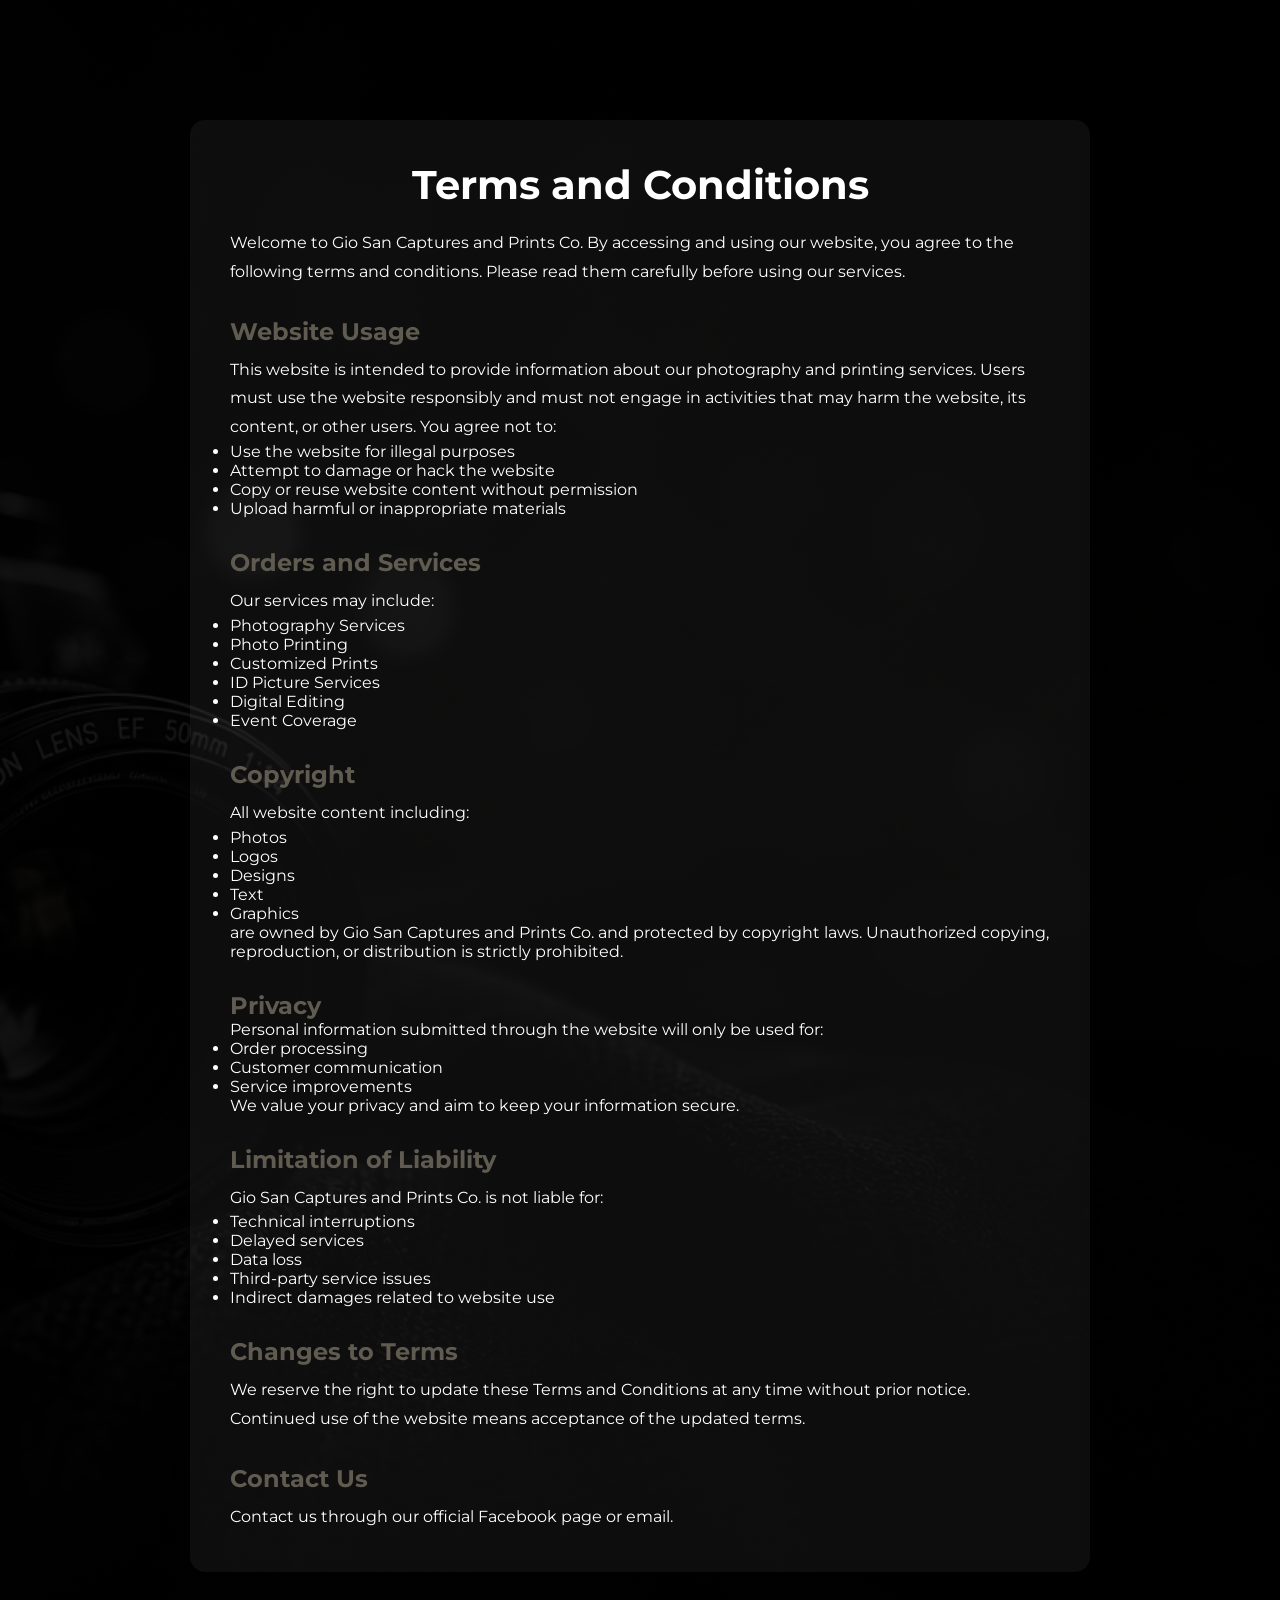
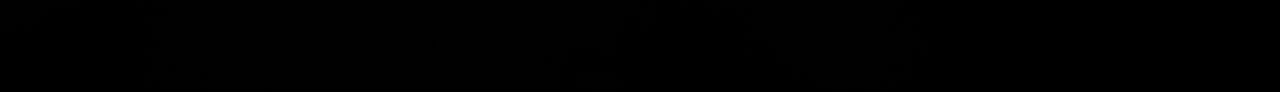
<file: termsandconditions.html>
<!DOCTYPE html>
<html lang="en">
<head>
  <meta charset="UTF-8">
  <meta name="viewport" content="width=device-width, initial-scale=1.0">
  
  <link rel="stylesheet" href="styles.css">
  <title>Terms and Conditions</title>
<link rel="icon" type="image/x-icon" href="images/icon.ico">
 
  
</head>

<body>

  <section class="terms">
    <div class="terms-container">

      <h1>Terms and Conditions</h1>

      <p>
        Welcome to Gio San Captures and Prints Co.
        By accessing and using our website, you agree to the following terms and conditions. Please read them carefully before using our services.
      </p>

      <h2>Website Usage</h2>
      <p>
        This website is intended to provide information about our photography and printing services. Users must use the website responsibly and must not engage in activities that may harm the website, its content, or other users.

         You agree not to:

        <ul>
          <li>Use the website for illegal purposes</li>
          <li>Attempt to damage or hack the website</li>
          <li>Copy or reuse website content without permission</li>
          <li>Upload harmful or inappropriate materials</li>
        </ul>
      </p>

      <h2>Orders and Services</h2>
      <p>
        Our services may include:
        <ul>
          <li>Photography Services</li>
          <li>Photo Printing</li>
          <li>Customized Prints</li>
          <li>ID Picture Services</li>
          <li>Digital Editing</li>
          <li>Event Coverage</li>
        </ul>
      </p>

      <h2>Copyright</h2>
      <p>
        All website content including:

<ul>
          <li>Photos</li>
          <li>Logos</li>
          <li>Designs</li>
          <li>Text</li>
          <li>Graphics</li>
        </ul>

are owned by Gio San Captures and Prints Co. and protected by copyright laws.

Unauthorized copying, reproduction, or distribution is strictly prohibited.
      </p>

      <h2>Privacy</h2>

Personal information submitted through the website will only be used for:

<ul>
  <li>Order processing</li>
  <li>Customer communication</li>
  <li>Service improvements</li>
</ul>

We value your privacy and aim to keep your information secure.

      <h2>Limitation of Liability</h2>
      <p>
        Gio San Captures and Prints Co. is not liable for:
<ul>
  <li>Technical interruptions</li>
  <li>Delayed services</li>
  <li>Data loss</li>
  <li>Third-party service issues</li>
  <li>Indirect damages related to website use</li>
</ul>
      </p>

      <h2>Changes to Terms</h2>
      <p>
        We reserve the right to update these Terms and Conditions at any time without prior notice. Continued use of the website means acceptance of the updated terms.
      </p>

      <h2>Contact Us</h2>
      <p>
        Contact us through our official Facebook page or email.
      </p>

    </div>
  </section>

</body>
</html>
</body>
</html>
</file>
<file: styles.css>
@import url("https://fonts.googleapis.com/css2?family=Merriweather:ital,wght@0,300;0,400;0,700;0,900;1,300;1,400;1,700;1,900&family=Montserrat:ital,wght@0,100..900;1,100..900&display=swap");

/* ══════════════════════════════════
   3. CONSISTENT BRANDING — CSS Variables
   ══════════════════════════════════ */
:root {
  --text-dark: #171717;
  --text-light: #525252;
  --extra-light: #a3a3a3;
  --white: #ffffff;
  --accent: #ffffff;         /* white accent for branding */
  --accent-dark: #171717;    /* black accent */
  --max-width: 1200px;
  --header-font: "Merriweather", serif;
  --body-font: "Montserrat", sans-serif;
  --transition: 0.3s ease;
  --radius: 8px;
}

* {
  padding: 0;
  margin: 0;
  box-sizing: border-box;
}

/* ══════════════════════════════════
   4. IMPROVED TYPOGRAPHY
   ══════════════════════════════════ */
.section__container {
  max-width: var(--max-width);
  margin: auto;
  padding: 5rem 1rem;
}

.section__header {
  margin-bottom: 1rem;
  font-size: 2rem;
  font-weight: 400;
  font-family: var(--header-font);
  color: var(--text-dark);
  text-align: center;
  letter-spacing: 0.05em;
  line-height: 1.3;
}

.section__description {
  color: var(--text-light);
  line-height: 1.9rem;
  text-align: center;
  font-size: 0.97rem;
  letter-spacing: 0.02em;
}

.btn {
  padding: 0.75rem 1.5rem;
  outline: none;
  border: none;
  font-size: 1rem;
  font-weight: 600;
  letter-spacing: 0.05em;
  color: var(--white);
  background-color: var(--text-dark);
  border-radius: var(--radius);
  transition: background-color var(--transition), transform var(--transition), box-shadow var(--transition);
  cursor: pointer;
}

.btn:hover {
  background-color: var(--text-light);
  transform: translateY(-2px);
  box-shadow: 0 6px 20px rgba(0,0,0,0.25);
}

img {
  display: flex;
  width: 100%;
}

a {
  text-decoration: none;
  transition: var(--transition);
}

html, body {
  scroll-behavior: smooth;
}

body {
  font-family: var(--body-font);
}

/* ══════════════════════════════════
   1. IMPROVED HERO SECTION
   ══════════════════════════════════ */
.header {
  position: relative;
  min-height: 600px;
  display: flex;
  align-items: center;
  justify-content: center;
  background-image: radial-gradient(rgba(255,255,255,0), rgba(0,0,0,0.85)),
    url("images/dslr1.jpg");
  background-position: center center;
  background-size: cover;
  background-repeat: no-repeat;
}

.hero__content {
  position: absolute;
  top: 50%;
  left: 50%;
  transform: translate(-50%, -50%);
  text-align: center;
  z-index: 2;
  width: 90%;
  max-width: 720px;
  animation: fadeUp 1s ease forwards;
}

.hero__subtitle {
  font-size: 0.78rem;
  letter-spacing: 0.35em;
  text-transform: uppercase;
  color: var(--extra-light);
  margin-bottom: 1rem;
}

.hero__title {
  font-family: var(--header-font);
  font-size: clamp(2rem, 5vw, 3.8rem);
  font-weight: 700;
  color: var(--white);
  line-height: 1.2;
  margin-bottom: 1.25rem;
  text-shadow: 0 2px 20px rgba(0,0,0,0.5);
}

.hero__description {
  font-size: 0.95rem;
  color: var(--extra-light);
  margin-bottom: 2rem;
  letter-spacing: 0.04em;
  line-height: 1.8;
}

.hero__btn {
  display: inline-flex;
  align-items: center;
  gap: 0.5rem;
  padding: 0.9rem 2.2rem;
  background-color: var(--white);
  color: var(--text-dark);
  font-size: 0.82rem;
  font-weight: 700;
  letter-spacing: 0.15em;
  text-transform: uppercase;
  border-radius: var(--radius);
  transition: background-color var(--transition), color var(--transition),
              transform var(--transition), box-shadow var(--transition);
}

.hero__btn:hover {
  background-color: var(--text-dark);
  color: var(--white);
  transform: translateY(-3px);
  box-shadow: 0 10px 30px rgba(0,0,0,0.4);
}

.hero__btn i {
  transition: transform var(--transition);
}

.hero__btn:hover i {
  transform: translateX(5px);
}

@keyframes fadeUp {
  from { opacity: 0; transform: translate(-50%, -42%); }
  to   { opacity: 1; transform: translate(-50%, -50%); }
}

/* ══════════════════════════════════
   NAV — sticky, full-width, scroll effect
   ══════════════════════════════════ */
nav {
  position: fixed;
  top: 0;
  left: 0;
  width: 100%;
  z-index: 999;
  background-color: transparent;
  transition: background-color 0.4s ease, box-shadow 0.4s ease;
}

nav.scrolled {
  background-color: var(--text-dark);
  box-shadow: 0 4px 20px rgba(0,0,0,0.4);
}

/* Mobile top bar */
.nav__header {
  padding: 1rem 1.5rem;
  display: flex;
  align-items: center;
  justify-content: space-between;
  gap: 1rem;
  background-color: var(--text-dark);
}

.nav__logo img {
  max-width: 100px;
}

.nav__menu__btn {
  font-size: 1.5rem;
  color: var(--white);
  cursor: pointer;
}

/* Mobile dropdown */
.nav__links {
  list-style: none;
  position: absolute;
  width: 100%;
  padding: 2rem;
  display: flex;
  align-items: center;
  flex-direction: column;
  gap: 2rem;
  background-color: var(--text-dark);
  transform: translateY(-100%);
  transition: transform 0.5s ease;
  z-index: -1;
}

.nav__links.open {
  transform: translateY(0);
}

.nav__links .nav__logo {
  display: none;
}

/* 5. Nav hover — underline animation */
.nav__links a {
  position: relative;
  padding-bottom: 4px;
  font-size: 13px;
  font-weight: 500;
  letter-spacing: 0.08em;
  color: var(--white);
}

.nav__links a::after {
  content: '';
  position: absolute;
  bottom: 0;
  left: 0;
  width: 0;
  height: 2px;
  background-color: var(--white);
  transition: width 0.3s ease;
}

.nav__links a:hover::after {
  width: 100%;
}

/* ══════════════════════════════════
   ABOUT
   ══════════════════════════════════ */
.about__container .section__description {
  max-width: 900px;
  margin-inline: auto;
  margin-bottom: 2rem;
}

.about__container img {
  max-width: 170px;
  margin-inline: auto;
}

/* ══════════════════════════════════
   2. PORTFOLIO — Zoom + Overlay on hover
   ══════════════════════════════════ */
.portfolio__grid {
  margin-top: 2rem;
  display: grid;
  gap: 1rem;
}

.portfolio__card {
  position: relative;
  isolation: isolate;
  overflow: hidden;
  border-radius: var(--radius);
}

.portfolio__card img {
  transition: transform 0.5s ease;
  display: block;
  width: 100%;
}

.portfolio__card:hover img {
  transform: scale(1.08);
}

/* remove the ::after text labels — overlay handles it now */
.portfolio__card::after {
  display: none;
}

.portfolio__content {
  position: absolute;
  top: 0;
  left: 0;
  height: 100%;
  width: 100%;
  display: flex;
  align-items: center;
  justify-content: center;
  background-color: rgba(0,0,0,0.55);
  opacity: 0;
  transition: opacity 0.4s ease;
  z-index: 1;
}

.portfolio__card:hover .portfolio__content {
  opacity: 1;
}

.portfolio__overlay {
  display: flex;
  flex-direction: column;
  align-items: center;
  gap: 0.75rem;
  color: var(--white);
  transform: translateY(10px);
  transition: transform 0.4s ease;
}

.portfolio__card:hover .portfolio__overlay {
  transform: translateY(0);
}

.portfolio__overlay i {
  font-size: 2.5rem;
}

.portfolio__overlay span {
  font-family: var(--header-font);
  font-size: 1.5rem;
  font-weight: 400;
  letter-spacing: 0.05em;
}

/* ══════════════════════════════════
   6. BETTER SERVICE LAYOUT — Cards with icons
   ══════════════════════════════════ */
.service {
  background-image: linear-gradient(rgba(0,0,0,0.9), rgba(0,0,0,0.9)),
    url("images/dslr1.jpg");
  background-position: center center;
  background-size: cover;
  background-repeat: no-repeat;
}

.service__container .section__header {
  color: var(--white);
}

.service__container .section__description {
  max-width: 600px;
  margin-inline: auto;
  color: var(--extra-light);
}

.service__grid {
  margin-top: 4rem;
  display: grid;
  gap: 2rem;
}

/* 5. Service card hover animation */
.service__card {
  text-align: center;
  padding: 2.5rem 1.5rem;
  border: 1px solid rgba(255,255,255,0.1);
  border-radius: var(--radius);
  transition: background-color 0.3s, transform 0.3s, border-color 0.3s;
}

.service__card:hover {
  background-color: rgba(255,255,255,0.06);
  border-color: rgba(255,255,255,0.25);
  transform: translateY(-6px);
}

/* Icon on top of each card */
.service__icon {
  width: 70px;
  height: 70px;
  margin: 0 auto 1.5rem;
  border-radius: 50%;
  border: 2px solid rgba(255,255,255,0.3);
  display: flex;
  align-items: center;
  justify-content: center;
  transition: border-color 0.3s, background-color 0.3s;
}

.service__card:hover .service__icon {
  border-color: var(--white);
  background-color: rgba(255,255,255,0.1);
}

.service__icon i {
  font-size: 2rem;
  color: var(--white);
}

.service__card h4 {
  position: relative;
  isolation: isolate;
  margin-bottom: 1.25rem;
  padding-bottom: 1rem;
  font-size: 1.4rem;
  font-weight: 400;
  font-family: var(--header-font);
  color: var(--white);
  letter-spacing: 0.03em;
}

.service__card h4::after {
  position: absolute;
  content: "~";
  bottom: 0;
  left: 50%;
  transform: translateX(-50%);
  font-size: 1.5rem;
  line-height: 0;
  color: var(--extra-light);
}

/* Clean list instead of dashes */
.service__list {
  list-style: none;
  display: flex;
  flex-direction: column;
  gap: 0.5rem;
}

.service__list li {
  color: var(--extra-light);
  font-size: 0.9rem;
  line-height: 1.75rem;
  letter-spacing: 0.02em;
  transition: color 0.3s;
}

.service__card:hover .service__list li {
  color: rgba(255,255,255,0.8);
}

/* ══════════════════════════════════
   TESTIMONIALS
   ══════════════════════════════════ */
.client__container {
  padding-bottom: 2rem;
}

.swiper {
  margin-top: 2rem;
  padding-bottom: 3rem;
  width: 100%;
}

.client__card {
  max-width: 900px;
  margin-inline: auto;
  text-align: center;
}

.client__card img {
  max-width: 120px;
  margin-inline: auto;
  margin-bottom: 2rem;
  border-radius: 100%;
  box-shadow: 5px 5px 20px rgba(0,0,0,0.2);
}

.client__card p {
  margin-bottom: 1rem;
  color: var(--text-light);
  line-height: 1.75rem;
}

.client__card h4 {
  font-size: 1.2rem;
  font-weight: 600;
  color: var(--text-dark);
}

.swiper-pagination-bullet-active {
  background-color: var(--text-dark);
}

/* ══════════════════════════════════
   GALLERY — 5. Hover zoom
   ══════════════════════════════════ */
.gallery__grid {
  margin-block: 2rem;
  display: grid;
  gap: 1rem;
  grid-template-columns: repeat(2, 1fr);
}

.gallery__grid img {
  transition: transform 0.4s ease, opacity 0.3s;
  border-radius: 4px;
}

.gallery__grid:hover img:not(:hover) {
  opacity: 0.45;
}

.gallery__grid img:hover {
  transform: scale(1.04);
}

/* ══════════════════════════════════
   BLOG
   ══════════════════════════════════ */
.blog {
  background-image: linear-gradient(rgba(0,0,0,0.6), rgba(0,0,0,0.6)),
    url("images/gallery11.jpg");
  background-size: cover;
  background-position: center center;
  background-repeat: no-repeat;
}

.blog__container {
  padding-block: 8rem;
  display: grid;
}

.blog__content {
  text-align: center;
}

.blog__content .section__header {
  margin-bottom: 2rem;
  color: var(--white);
}

.blog__content h4 {
  margin-bottom: 1rem;
  font-size: 1.25rem;
  font-weight: 400;
  font-family: var(--header-font);
  color: var(--white);
  letter-spacing: 0.03em;
}

.blog__content p {
  margin-bottom: 2rem;
  line-height: 1.9rem;
  color: var(--extra-light);
}

.blog__content .btn {
  background-color: transparent;
  border: 1px solid var(--white);
}

/* ══════════════════════════════════
   INSTAGRAM
   ══════════════════════════════════ */
.instagram__container {
  overflow: hidden;
}

.instagram__flex {
  margin-top: 2rem;
  width: max-content;
  display: flex;
  align-items: center;
  gap: 1rem;
  animation: scroll 45s linear infinite;
}

.instagram__flex img {
  max-width: 135px;
  border-radius: 4px;
}

@keyframes scroll {
  to { transform: translateX(calc(-50% - 0.5rem)); }
}

/* ══════════════════════════════════
   FOOTER — 5. Social icon hover
   ══════════════════════════════════ */
.footer__container {
  display: grid;
  gap: 4rem 0;
  align-items: center;
}

.footer__col {
  padding-inline: 2rem;
}

.footer__container img {
  max-width: 170px;
  margin-inline: auto;
  margin-bottom: 2rem;
}

.footer__socials {
  display: flex;
  align-items: center;
  justify-content: center;
  gap: 1rem;
  flex-wrap: wrap;
}

.footer__socials a {
  font-size: 1.5rem;
  color: var(--text-dark);
  transition: transform 0.3s, color 0.3s;
}

.footer__socials a:hover {
  color: var(--text-light);
  transform: translateY(-4px);
}

.footer__links {
  list-style: none;
  display: grid;
  grid-template-columns: repeat(2, 1fr);
  gap: 2rem;
}

.footer__links a {
  display: block;
  font-weight: 600;
  color: var(--text-dark);
  text-align: center;
  letter-spacing: 0.03em;
}

.footer__links a:hover {
  color: var(--text-light);
}

.footer__col h4 {
  margin-bottom: 1rem;
  font-size: 1.2rem;
  font-weight: 600;
  color: var(--text-dark);
  text-align: center;
  letter-spacing: 0.04em;
}

.footer__col p {
  color: var(--text-light);
  line-height: 1.75rem;
  text-align: center;
}

.footer__bar {
  padding: 1rem;
  font-size: 0.9rem;
  color: var(--extra-light);
  background-color: var(--text-dark);
  text-align: center;
  letter-spacing: 0.03em;
}

/* ══════════════════════════════════
   RESPONSIVE
   ══════════════════════════════════ */

@media (width > 540px) {
  .portfolio__grid { grid-template-columns: repeat(2, 1fr); }
  .service__grid   { grid-template-columns: repeat(2, 1fr); }
  .gallery__grid   { grid-template-columns: repeat(3, 1fr); }
  .footer__container { grid-template-columns: repeat(2, 1fr); }
  .footer__col:nth-child(1) { grid-area: 1/1/2/3; }
  .footer__col:nth-child(3) { border-left: 2px solid var(--text-dark); }
}

@media (width > 768px) {
  .header { min-height: 650px; }

  nav {
    display: flex;
    align-items: center;
    justify-content: center;
    padding: 0;
    left: 0;
    width: 100%;
  }

  nav.scrolled {
    padding: 0;
  }

  .nav__header { display: none; }

  .nav__links {
    padding: 1.5rem 2rem;
    width: 100%;
    max-width: var(--max-width);
    position: static;
    transform: none;
    flex-direction: row;
    justify-content: space-between;
    gap: 2.5rem;
    background-color: transparent;
    z-index: auto;
  }

  .nav__links .nav__logo {
    display: block;
  }

  .nav__links .nav__logo img {
    max-width: 120px;
  }

  .portfolio__grid { grid-template-columns: repeat(3, 1fr); }
  .service__grid   { grid-template-columns: repeat(3, 1fr); }
  .gallery__grid   { grid-template-columns: repeat(4, 1fr); }

  .blog__container { grid-template-columns: repeat(2, 1fr); }
  .blog__content   { grid-column: 2/3; }

  .footer__container { grid-template-columns: repeat(3, 1fr); }
  .footer__col:nth-child(1) {
    grid-area: 1/2/2/3;
    border-left: 2px solid var(--text-dark);
    border-right: 2px solid var(--text-dark);
  }
  .footer__col:nth-child(3) { border: none; }
}
.footer__col iframe{
  width: 100%;
  border-radius: 20px;
}
.booking__col {
  display: flex;
  justify-content: center;
  align-items: center;
  margin-top: auto;
}


/* BOOKING CARD */
.booking-wrapper {
  width: 340px;

  padding: 30px;

  background: white;

  border-radius: 24px;

  box-shadow: 0 10px 30px rgba(0,0,0,0.08);
}


/* TITLE */
.booking-title {
  font-size: 2rem;
  text-align: center;

  margin-bottom: 10px;

  color: black;
}


/* TEXT */
.booking-text {
  text-align: center;

  color: #777;
  line-height: 1.6;

  margin-bottom: 25px;
}


/* FORM */
.booking-form {
  display: flex;
  flex-direction: column;

  gap: 14px;
}


/* LABELS */
.booking-form label {
  font-weight: 600;
  color: black;
}


/* INPUTS */
.booking-input {
  width: 100%;

  padding: 14px;

  border: 1px solid #ddd;
  border-radius: 12px;

  font-size: 1rem;
}


/* TEXTAREA */
textarea.booking-input {
  min-height: 100px;
  resize: none;
}


/* BUTTON */
.booking-btn {
  width: 100%;

  padding: 15px;

  border: none;
  border-radius: 12px;

  background: black;
  color: white;

  font-weight: bold;
  letter-spacing: 1px;

  cursor: pointer;

  transition: 0.3s ease;
}
.success{
  color: green;
  margin-top: 10px;
  font-weight: bold;
}

.booking-btn:hover {
  transform: translateY(-2px);
}
@media (width > 1024px) {
  .header { min-height: 700px; }
  .portfolio__grid { gap: 2rem; }
}

html {
  scroll-padding-top: 80px;
}
/* ═════════ FAQ ═════════ */
.faq{
  position: relative;

  background-image:
    linear-gradient(rgba(0, 0, 0, 0.295), rgba(80, 53, 53, 0.301)),
    url("images/faq1.png");

  background-size: cover;
  background-position: center;
  background-repeat: no-repeat;

  padding: 6rem 1rem;
}
.section__header {
  color: var(--text-light);
  text-shadow: 0 2px 20px rgba(0,0,0,0.5);
}

.faq__container{
  max-width: 900px;
}

.faq__content{
  margin-top: 3rem;
  display: flex;
  flex-direction: column;
  gap: 1rem;
}

.faq__item{
  border: 1px solid rgba(0,0,0,0.08);
  border-radius: 14px;
  overflow: hidden;
  transition: 0.3s ease;
  background: white;
}

.faq__item:hover{
  box-shadow: 0 10px 30px rgba(0,0,0,0.06);
}

.faq__question{
  width: 100%;
  padding: 1.4rem 1.5rem;
  background: transparent;
  border: none;
  outline: none;

  display: flex;
  justify-content: space-between;
  align-items: center;

  font-size: 1rem;
  font-weight: 600;
  font-family: var(--body-font);

  cursor: pointer;
}

.faq__question span{
  font-size: 1.5rem;
  font-weight: 400;
}

.faq__answer{
  max-height: 0;
  overflow: hidden;
  transition: max-height 0.4s ease;
}

.faq__answer p{
  padding: 0 1.5rem 1.5rem;
  color: var(--text-light);
  line-height: 1.8;
}

.faq__item.active .faq__answer{
  max-height: 200px;
}
/* ═════════ TERMS ═════════ */

.terms{
  position: relative;

  padding: 7rem 1rem;

  background:
  linear-gradient(rgba(0,0,0,0.88),
  rgba(0,0,0,0.92)),

  url("images/faq1.png");

  background-size: cover;
  background-position: center;
  background-repeat: no-repeat;
}

.terms__container{
  max-width: 1200px;
}

.terms__subtitle{
  text-align: center;

  letter-spacing: 4px;

  color: #c9a86a;

  margin-bottom: 1rem;

  font-size: 0.9rem;
}

.terms__title{
  text-align: center;

  font-size: 4rem;

  font-weight: 500;

  color: white;

  margin-bottom: 1rem;

  font-family: serif;
}

.terms__description{
  text-align: center;

  max-width: 700px;

  margin: auto;

  color: #cfcfcf;

  line-height: 1.8rem;

  margin-bottom: 4rem;
}

.terms__grid{
  display: grid;

  grid-template-columns: repeat(3, 1fr);

  gap: 1.5rem;
}

.terms__card{
  background: rgba(15,15,15,0.75);

  border: 1px solid rgba(255,255,255,0.08);

  border-radius: 20px;

  padding: 2.2rem;

  text-align: center;

  backdrop-filter: blur(4px);

  transition: 0.4s ease;
}

.terms__card:hover{
  transform: translateY(-8px);

  border-color: rgba(201,168,106,0.5);

  box-shadow: 0 10px 30px rgba(0,0,0,0.35);
}

.terms__icon{
  width: 75px;
  height: 75px;

  margin: auto;

  display: grid;
  place-content: center;

  border: 1px solid #c9a86a;

  border-radius: 50%;

  color: #c9a86a;

  font-size: 1.7rem;

  margin-bottom: 1.5rem;
}

.terms__card h4{
  color: white;

  font-size: 1.4rem;

  font-weight: 500;

  margin-bottom: 1rem;

  font-family: serif;
}

.terms__line{
  width: 90px;
  height: 1px;

  background: #c9a86a;

  margin: 1rem auto 1.5rem;
}

.terms__card p{
  color: #cfcfcf;

  line-height: 1.9rem;

  font-size: 0.95rem;
}

/* MOBILE */
@media (max-width: 900px){

  .terms__grid{
    grid-template-columns: 1fr;
  }

  .terms__title{
    font-size: 2.5rem;
  }

}
.terms {
  padding: 120px 20px;
  min-height: 100vh;
  background-color: #111;
  color: white;
}

.terms-container {
  max-width: 900px;
  margin: auto;
  background: rgba(255,255,255,0.05);
  padding: 40px;
  border-radius: 15px;
}

.terms h1 {
  font-size: 40px;
  margin-bottom: 20px;
  text-align: center;
}

.terms h2 {
  margin-top: 30px;
  color: #5f5b50;
}

.terms p {
  line-height: 1.8;
  margin-top: 10px;
}
</file>
